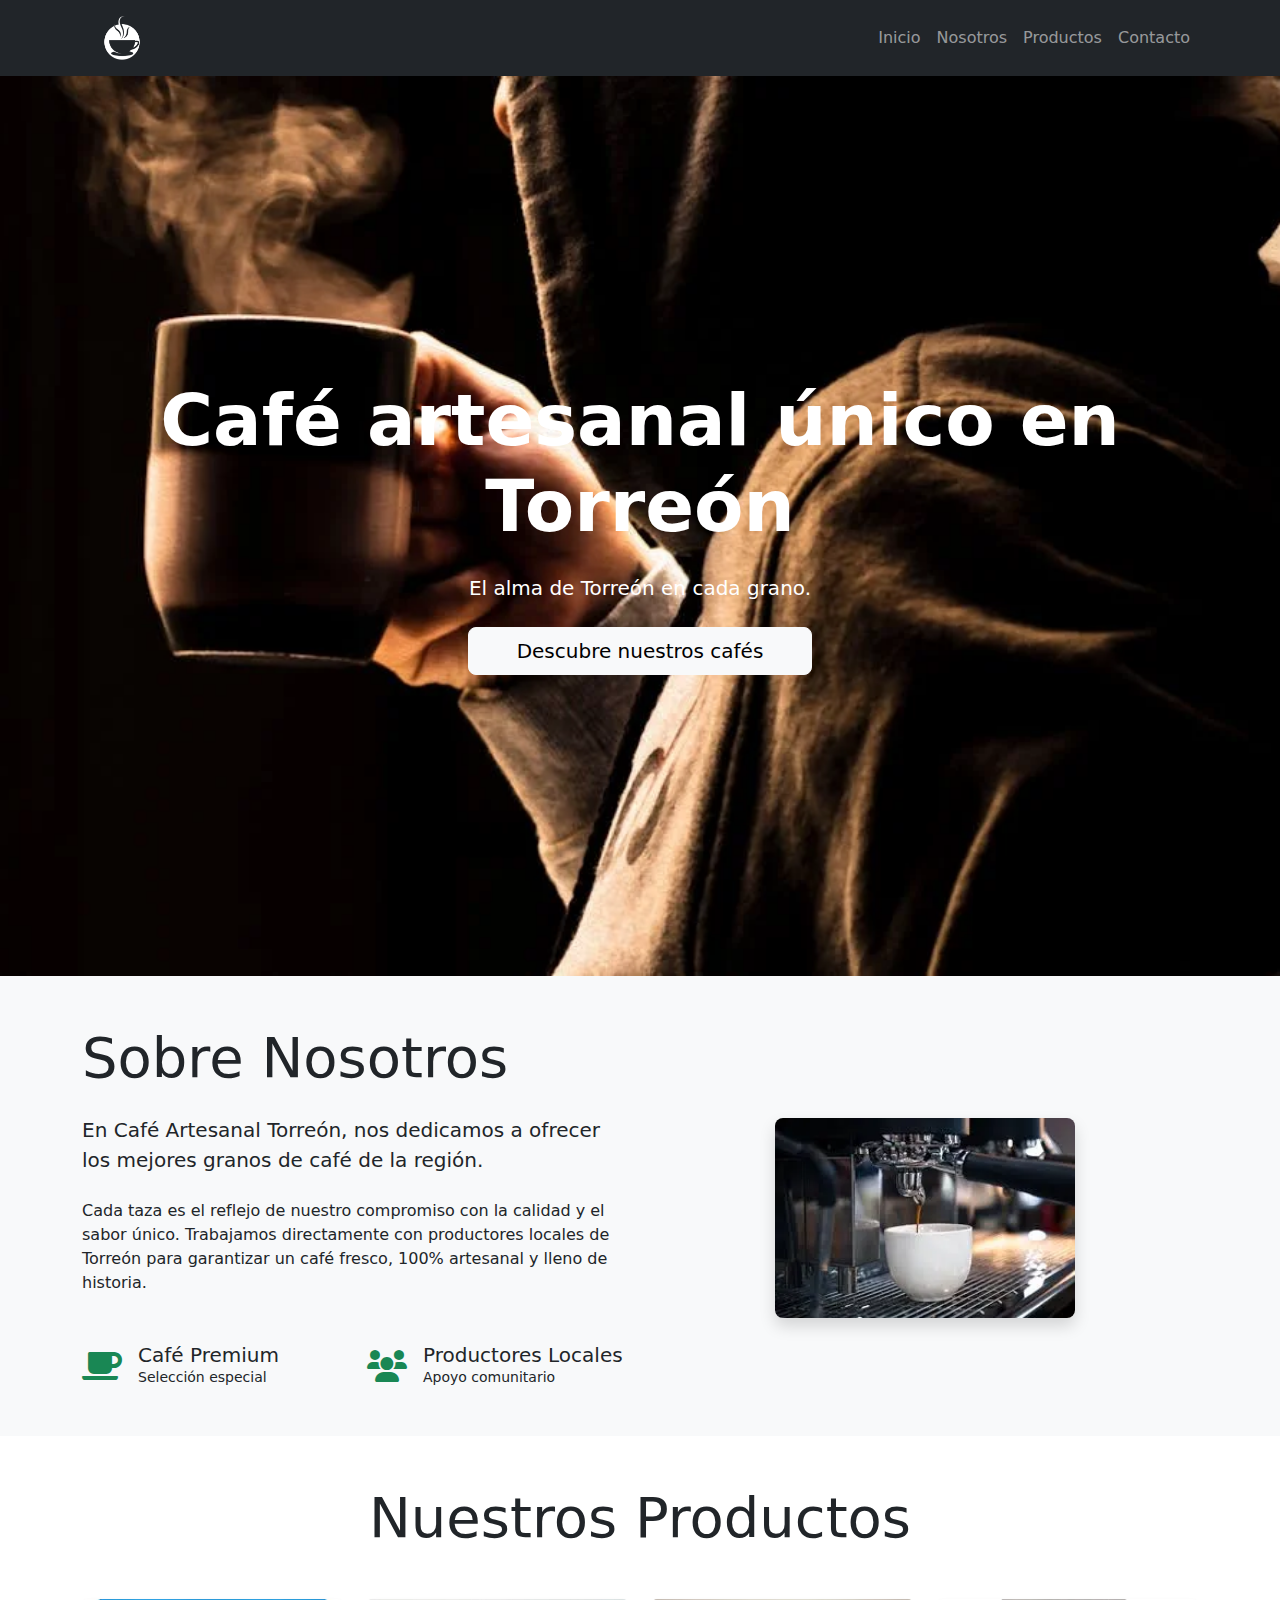
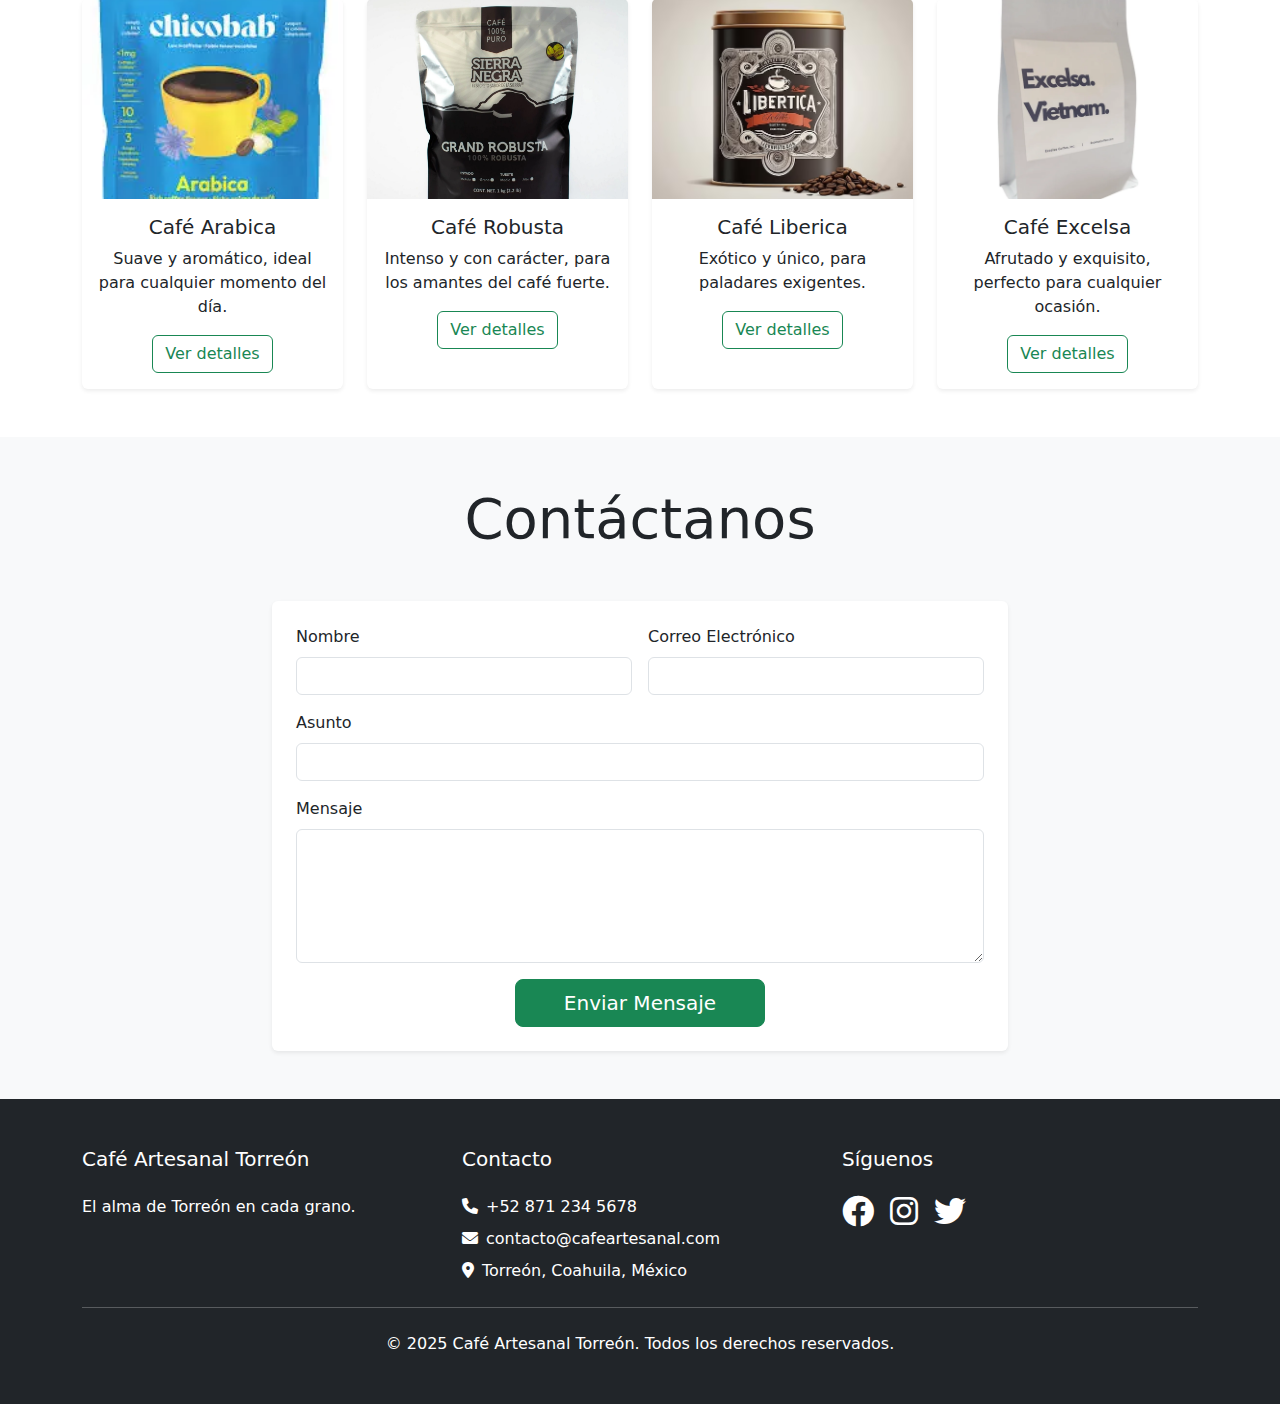
<file: index.html>
<!DOCTYPE html>
<html lang="es">
<head>
    <meta charset="UTF-8">
    <meta name="viewport" content="width=device-width, initial-scale=1.0">
    <title>Café Artesanal</title>
    <link href="https://cdn.jsdelivr.net/npm/bootstrap@5.3.3/dist/css/bootstrap.min.css" rel="stylesheet">
    <link rel="preload" href="assets/css/styles.css" as="style">
    <link rel="preload" href="https://cdn.jsdelivr.net/npm/bootstrap@5.3.3/dist/css/bootstrap.min.css" as="style">
    <link rel="preload" href="https://cdnjs.cloudflare.com/ajax/libs/font-awesome/6.0.0/css/all.min.css" as="style">
    <link rel="preload" href="assets/images/personcoffee.webp" as="image">
    <link rel="icon" href="assets/images/logo.webp">
    <link rel="stylesheet" href="assets/css/styles.css" media="print" onload="this.onload=null;this.removeAttribute('media');">
    <link rel="stylesheet" href="https://cdnjs.cloudflare.com/ajax/libs/font-awesome/6.0.0/css/all.min.css" media="print" onload="this.onload=null;this.removeAttribute('media');">
    <meta name="description" content="Café Artesanal Torreón ofrece los mejores granos de café de la región. Descubre nuestros productos únicos y apoya a los productores locales.">
</head>
<body>
    <nav class="navbar navbar-expand-lg navbar-dark bg-dark sticky-top">
        <div class="container">
            <a class="navbar-brand" href="#">
                <img src="assets/images/logo.webp" height="50" alt="Café Artesanal Logo" loading="lazy" class="tinted-logo">
            </a>
            <button class="navbar-toggler" type="button" data-bs-toggle="collapse" data-bs-target="#navbarNav" aria-label="Abrir menú de navegación">
                <span class="navbar-toggler-icon"></span>
            </button>
            <div class="collapse navbar-collapse" id="navbarNav">
                <ul class="navbar-nav ms-auto">
                    <li class="nav-item">
                        <a class="nav-link" href="#inicio">Inicio</a>
                    </li>
                    <li class="nav-item">
                        <a class="nav-link" href="#nosotros">Nosotros</a>
                    </li>
                    <li class="nav-item">
                        <a class="nav-link" href="#productos">Productos</a>
                    </li>
                    <li class="nav-item">
                        <a class="nav-link" href="#contacto">Contacto</a>
                    </li>
                </ul>
            </div>
        </div>
    </nav>

    <section id="inicio" class="position-relative vh-100">
        <img src="assets/images/personcoffee.webp" 
             class="w-100 h-100 object-fit-cover position-absolute" 
             alt="Café Artesanal" 
             fetchpriority="high" 
             width="1920" 
             height="1080">
        <div class="position-absolute w-100 h-100 d-flex align-items-center">
            <div class="container text-white text-center">
                <h1 class="display-2 fw-bold mb-4">Café artesanal único en Torreón</h1>
                <p class="lead mb-4">El alma de Torreón en cada grano.</p>
                <a href="#productos" class="btn btn-light btn-lg px-5">Descubre nuestros cafés</a>
            </div>
        </div>
    </section>

    <section id="nosotros" class="py-5 bg-light">
        <div class="container">
            <div class="row align-items-center">
                <div class="col-lg-6">
                    <h2 class="display-4 mb-4">Sobre Nosotros</h2>
                    <p class="lead mb-4">
                        En <strong>Café Artesanal Torreón</strong>, nos dedicamos a ofrecer los mejores granos de café de la región.
                    </p>
                    <p class="mb-4">
                        Cada taza es el reflejo de nuestro compromiso con la calidad y el sabor único. 
                        Trabajamos directamente con productores locales de Torreón para garantizar un café fresco, 100% artesanal y lleno de historia.
                    </p>
                    <div class="row g-4 mt-4">
                        <div class="col-6">
                            <div class="d-flex align-items-center">
                                <i class="fas fa-coffee fa-2x text-success me-3"></i>
                                <div>
                                    <h4 class="h5 mb-0">Café Premium</h4>
                                    <p class="small mb-0">Selección especial</p>
                                </div>
                            </div>
                        </div>
                        <div class="col-6">
                            <div class="d-flex align-items-center">
                                <i class="fas fa-users fa-2x text-success me-3"></i>
                                <div>
                                    <h4 class="h5 mb-0">Productores Locales</h4>
                                    <p class="small mb-0">Apoyo comunitario</p>
                                </div>
                            </div>
                        </div>
                    </div>
                </div>
                <div class="col-lg-6 d-flex justify-content-center mt-4">
                    <img src="assets/images/sobrenosotrosCafe.webp" alt="Sobre nosotros" class="img-fluid rounded-3 shadow" loading="lazy" width="300" height="200">
                </div>
            </div>
        </div>
    </section>

    <!-- Productos -->
    <section id="productos" class="py-5">
        <div class="container">
            <h2 class="display-4 text-center mb-5">Nuestros Productos</h2>
            <div class="row g-4">
                <div class="col-md-6 col-lg-3">
                    <div class="card h-100 border-0 shadow-sm">
                        <div class="card-img-top overflow-hidden" style="height: 200px;">
                            <img src="assets/images/cafearabica.webp" class="w-100 h-100 object-fit-cover" alt="Café Arabica" loading="lazy" width="200" height="200">
                        </div>
                        <div class="card-body text-center">
                            <h3 class="h5 card-title">Café Arabica</h3>
                            <p class="card-text">Suave y aromático, ideal para cualquier momento del día.</p>
                            <a href="pages/cafeArabica.html" class="btn btn-outline-success">Ver detalles</a>
                        </div>
                    </div>
                </div>
                <div class="col-md-6 col-lg-3">
                    <div class="card h-100 border-0 shadow-sm">
                        <div class="card-img-top overflow-hidden" style="height: 200px;">
                            <img src="assets/images/caferobusta.webp" class="w-100 h-100 object-fit-cover" alt="Café Robusta" loading="lazy" width="200" height="200">
                        </div>
                        <div class="card-body text-center">
                            <h3 class="h5 card-title">Café Robusta</h3>
                            <p class="card-text">Intenso y con carácter, para los amantes del café fuerte.</p>
                            <a href="pages/cafeRobusta.html" class="btn btn-outline-success">Ver detalles</a>
                        </div>
                    </div>
                </div>
                <div class="col-md-6 col-lg-3">
                    <div class="card h-100 border-0 shadow-sm">
                        <div class="card-img-top overflow-hidden" style="height: 200px;">
                            <img src="assets/images/cafeliberica.webp" class="w-100 h-100 object-fit-cover" alt="Café Liberica" loading="lazy" width="200" height="200">
                        </div>
                        <div class="card-body text-center">
                            <h3 class="h5 card-title">Café Liberica</h3>
                            <p class="card-text">Exótico y único, para paladares exigentes.</p>
                            <a href="pages/cafeLiberica.html" class="btn btn-outline-success">Ver detalles</a>
                        </div>
                    </div>
                </div>
                <div class="col-md-6 col-lg-3">
                    <div class="card h-100 border-0 shadow-sm">
                        <div class="card-img-top overflow-hidden" style="height: 200px;">
                            <img src="assets/images/cafeexcelsa.webp" class="w-100 h-100 object-fit-cover" alt="Café Excelsa" loading="lazy" width="200" height="200">
                        </div>
                        <div class="card-body text-center">
                            <h3 class="h5 card-title">Café Excelsa</h3>
                            <p class="card-text">Afrutado y exquisito, perfecto para cualquier ocasión.</p>
                            <a href="pages/cafeExcelsa.html" class="btn btn-outline-success">Ver detalles</a>
                        </div>
                    </div>
                </div>
            </div>
        </div>
    </section>

    <!-- Formulario de contacto -->
    <section id="contacto" class="py-5 bg-light">
        <div class="container">
            <div class="row justify-content-center">
                <div class="col-lg-8">
                    <h2 class="display-4 text-center mb-5">Contáctanos</h2>
                    <div class="card border-0 shadow-sm">
                        <div class="card-body p-4">
                            <form class="needs-validation" novalidate>
                                <div class="row g-3">
                                    <div class="col-md-6">
                                        <label for="name" class="form-label">Nombre</label>
                                        <input type="text" class="form-control" id="name" required>
                                    </div>
                                    <div class="col-md-6">
                                        <label for="email" class="form-label">Correo Electrónico</label>
                                        <input type="email" class="form-control" id="email" required>
                                    </div>
                                    <div class="col-12">
                                        <label for="subject" class="form-label">Asunto</label>
                                        <input type="text" class="form-control" id="subject" required>
                                    </div>
                                    <div class="col-12">
                                        <label for="message" class="form-label">Mensaje</label>
                                        <textarea class="form-control" id="message" rows="5" required></textarea>
                                    </div>
                                    <div class="col-12 text-center">
                                        <button type="submit" class="btn btn-success btn-lg px-5">Enviar Mensaje</button>
                                    </div>
                                </div>
                            </form>
                        </div>
                    </div>
                </div>
            </div>
        </div>
    </section>

    <!-- Footer -->
    <footer class="bg-dark text-white py-5">
        <div class="container">
            <div class="row g-4">
                <div class="col-lg-4">
                    <h5 class="mb-4">Café Artesanal Torreón</h5>
                    <p class="mb-0">El alma de Torreón en cada grano.</p>
                </div>
                <div class="col-lg-4">
                    <h5 class="mb-4">Contacto</h5>
                    <ul class="list-unstyled mb-0">
                        <li class="mb-2"><i class="fas fa-phone me-2"></i>+52 871 234 5678</li>
                        <li class="mb-2"><i class="fas fa-envelope me-2"></i>contacto@cafeartesanal.com</li>
                        <li><i class="fas fa-map-marker-alt me-2"></i>Torreón, Coahuila, México</li>
                    </ul>
                </div>
                <div class="col-lg-4">
                    <h5 class="mb-4">Síguenos</h5>
                    <div class="d-flex gap-3">
                        <p class="text-white"><i class="fab fa-facebook fa-2x"></i></p>
                        <p class="text-white"><i class="fab fa-instagram fa-2x"></i></p>
                        <p class="text-white"><i class="fab fa-twitter fa-2x"></i></a>
                    </div>
                </div>
            </div>
            <hr class="my-4">
            <div class="text-center">
                <p class="mb-0">&copy; 2025 Café Artesanal Torreón. Todos los derechos reservados.</p>
            </div>
        </div>
    </footer>

    <script src="https://cdn.jsdelivr.net/npm/bootstrap@5.3.3/dist/js/bootstrap.bundle.min.js" async defer></script>
</body>
</html>
</file>
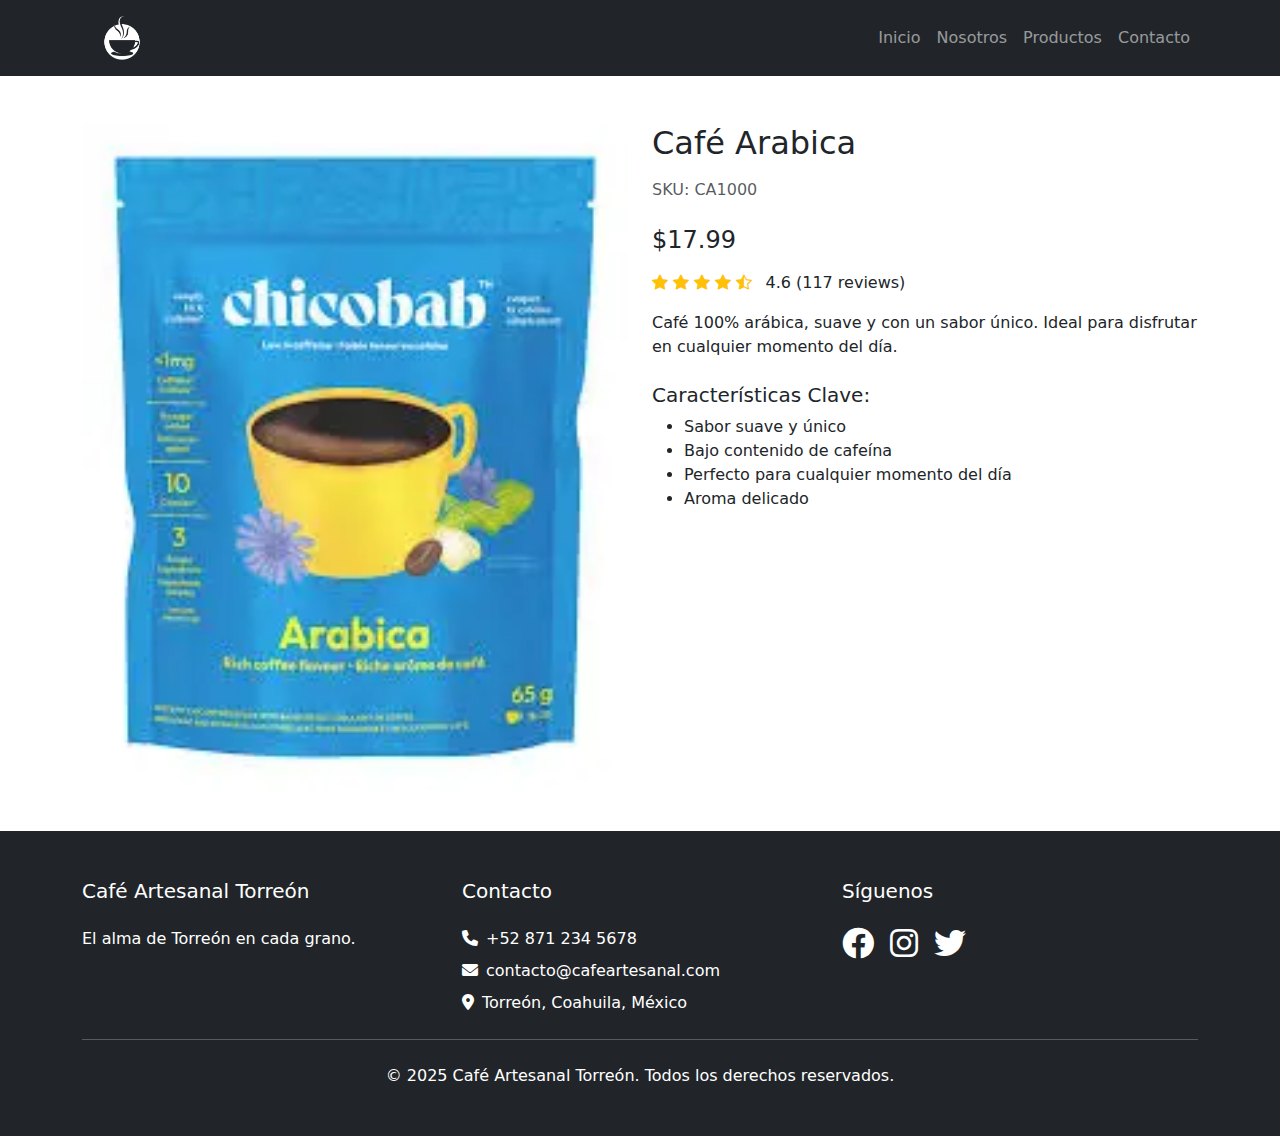
<file: pages/cafeArabica.html>
<!DOCTYPE html>
<html lang="en">
<head>
    <meta charset="UTF-8">
    <meta name="viewport" content="width=device-width, initial-scale=1.0">
    <title>Cafe Arabica</title>
    <link rel="stylesheet" href="https://cdn.jsdelivr.net/npm/bootstrap-icons@1.7.2/font/bootstrap-icons.css">
    <link rel="stylesheet" href="https://cdnjs.cloudflare.com/ajax/libs/font-awesome/6.0.0/css/all.min.css">
    <link href="https://cdn.jsdelivr.net/npm/bootstrap@5.3.3/dist/css/bootstrap.min.css" rel="stylesheet" integrity="sha384-QWTKZyjpPEjISv5WaRU9OFeRpok6YctnYmDr5pNlyT2bRjXh0JMhjY6hW+ALEwIH" crossorigin="anonymous">
    <link rel="stylesheet" href="../assets/css/styles.css">
    <link rel="icon" href="assets/images/logo.webp">
    <meta name="description" content="Descubre el Café Arabica de Café Artesanal Torreón, suave y con un sabor único, ideal para disfrutar en cualquier momento del día.">

</head>
<body>
    <nav class="navbar navbar-expand-lg navbar-dark bg-dark sticky-top">
        <div class="container">
            <a class="navbar-brand" href="../index.html">
                <img src="../assets/images/logo.webp" height="50" alt="Café Artesanal Logo" loading="lazy" class="tinted-logo">
            </a>
            <button class="navbar-toggler" type="button" data-bs-toggle="collapse" data-bs-target="#navbarNav">
                <span class="navbar-toggler-icon"></span>
            </button>
            <div class="collapse navbar-collapse" id="navbarNav">
                <ul class="navbar-nav ms-auto">
                    <li class="nav-item">
                        <a class="nav-link" href="../index.html#inicio">Inicio</a>
                    </li>
                    <li class="nav-item">
                        <a class="nav-link" href="../index.html#nosotros">Nosotros</a>
                    </li>
                    <li class="nav-item">
                        <a class="nav-link" href="../index.html#productos">Productos</a>
                    </li>
                    <li class="nav-item">
                        <a class="nav-link" href="../index.html#contacto">Contacto</a>
                    </li>
                </ul>
            </div>
        </div>
    </nav>

      <div class="container mt-5">
        <div class="row">
            <div class="col-md-6 mb-4">
                <img src="../assets/images/cafearabica.webp" alt="Product" class="img-fluid rounded mb-3 product-image w-100" id="mainImage" loading="lazy">
            </div>
    
            <div class="col-md-6">
                <h2 class="mb-3">Café Arabica</h2>
                <p class="text-muted mb-4">SKU: CA1000</p>
                <div class="mb-3">
                    <span class="h4 me-2">$17.99</span>
                </div>
                <div class="mb-3">
                    <i class="bi bi-star-fill text-warning"></i>
                    <i class="bi bi-star-fill text-warning"></i>
                    <i class="bi bi-star-fill text-warning"></i>
                    <i class="bi bi-star-fill text-warning"></i>
                    <i class="bi bi-star-half text-warning"></i>
                    <span class="ms-2">4.6 (117 reviews)</span>
                </div>
                <p class="mb-4">Café 100% arábica, suave y con un sabor único. Ideal para disfrutar en cualquier momento del día.</p>
                <div class="mt-4">
                    <h5>Características Clave:</h5>
                    <ul>
                        <li>Sabor suave y único</li>
                        <li>Bajo contenido de cafeína</li>
                        <li>Perfecto para cualquier momento del día</li>
                        <li>Aroma delicado</li>
                    </ul>
                </div>
            </div>
        </div>
    </div>

    <!-- Footer -->
    <footer class="bg-dark text-white py-5">
        <div class="container">
            <div class="row g-4">
                <div class="col-lg-4">
                    <h5 class="mb-4">Café Artesanal Torreón</h5>
                    <p class="mb-0">El alma de Torreón en cada grano.</p>
                </div>
                <div class="col-lg-4">
                    <h5 class="mb-4">Contacto</h5>
                    <ul class="list-unstyled mb-0">
                        <li class="mb-2"><i class="fas fa-phone me-2"></i>+52 871 234 5678</li>
                        <li class="mb-2"><i class="fas fa-envelope me-2"></i>contacto@cafeartesanal.com</li>
                        <li><i class="fas fa-map-marker-alt me-2"></i>Torreón, Coahuila, México</li>
                    </ul>
                </div>
                <div class="col-lg-4">
                    <h5 class="mb-4">Síguenos</h5>
                    <div class="d-flex gap-3">
                        <p class="text-white"><i class="fab fa-facebook fa-2x"></i></p>
                        <p class="text-white"><i class="fab fa-instagram fa-2x"></i></p>
                        <p class="text-white"><i class="fab fa-twitter fa-2x"></i></p>
                    </div>
                </div>
            </div>
            <hr class="my-4">
            <div class="text-center">
                <p class="mb-0">&copy; 2025 Café Artesanal Torreón. Todos los derechos reservados.</p>
            </div>
        </div>
    </footer>

    

    <script src="https://cdn.jsdelivr.net/npm/@popperjs/core@2.11.8/dist/umd/popper.min.js" integrity="sha384-I7E8VVD/ismYTF4hNIPjVp/Zjvgyol6VFvRkX/vR+Vc4jQkC+hVqc2pM8ODewa9r" crossorigin="anonymous" async defer></script>
    <script src="https://cdn.jsdelivr.net/npm/bootstrap@5.3.3/dist/js/bootstrap.min.js" integrity="sha384-0pUGZvbkm6XF6gxjEnlmuGrJXVbNuzT9qBBavbLwCsOGabYfZo0T0to5eqruptLy" crossorigin="anonymous" async defer></script>
</body>
</html>
</file>
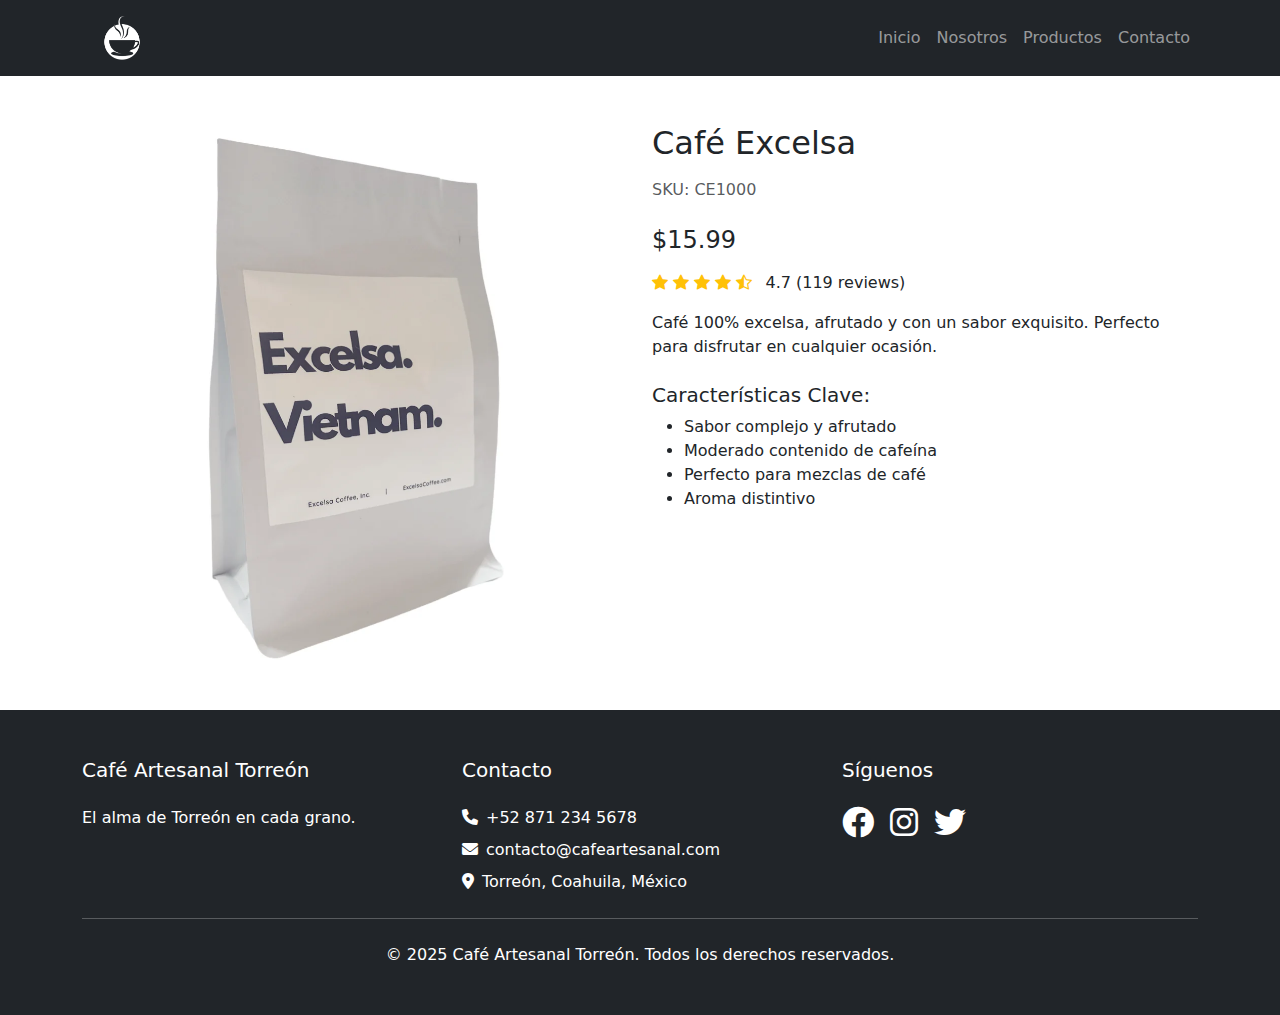
<file: pages/cafeExcelsa.html>
<!DOCTYPE html>
<html lang="en">
<head>
    <meta charset="UTF-8">
    <meta name="viewport" content="width=device-width, initial-scale=1.0">
    <title>Cafe Excelsa</title>
    <link rel="stylesheet" href="https://cdn.jsdelivr.net/npm/bootstrap-icons@1.7.2/font/bootstrap-icons.css">
    <link rel="stylesheet" href="https://cdnjs.cloudflare.com/ajax/libs/font-awesome/6.0.0/css/all.min.css">
    <link href="https://cdn.jsdelivr.net/npm/bootstrap@5.3.3/dist/css/bootstrap.min.css" rel="stylesheet" integrity="sha384-QWTKZyjpPEjISv5WaRU9OFeRpok6YctnYmDr5pNlyT2bRjXh0JMhjY6hW+ALEwIH" crossorigin="anonymous">
    <link rel="stylesheet" href="../assets/css/styles.css">
    <link rel="icon" href="assets/images/logo.webp">
    <meta name="description" content="Descubre el Café Excelsa de Café Artesanal Torreón, afrutado y exquisito, perfecto para cualquier ocasión.">
</head>
<body>
    <nav class="navbar navbar-expand-lg navbar-dark bg-dark sticky-top">
        <div class="container">
            <a class="navbar-brand" href="../index.html">
                <img src="../assets/images/logo.webp" height="50" alt="Café Artesanal Logo" loading="lazy" class="tinted-logo">
            </a>
            <button class="navbar-toggler" type="button" data-bs-toggle="collapse" data-bs-target="#navbarNav">
                <span class="navbar-toggler-icon"></span>
            </button>
            <div class="collapse navbar-collapse" id="navbarNav">
                <ul class="navbar-nav ms-auto">
                    <li class="nav-item">
                        <a class="nav-link" href="../index.html#inicio">Inicio</a>
                    </li>
                    <li class="nav-item">
                        <a class="nav-link" href="../index.html#nosotros">Nosotros</a>
                    </li>
                    <li class="nav-item">
                        <a class="nav-link" href="../index.html#productos">Productos</a>
                    </li>
                    <li class="nav-item">
                        <a class="nav-link" href="../index.html#contacto">Contacto</a>
                    </li>
                </ul>
            </div>
        </div>
    </nav>


      <div class="container mt-5">
        <div class="row">
            <div class="col-md-6 mb-4">
                <img src="../assets/images/cafeexcelsa.webp" alt="Product" class="img-fluid rounded mb-3 product-image" id="mainImage" loading="lazy">
            </div>
    
            <div class="col-md-6">
                <h2 class="mb-3">Café Excelsa</h2>
                <p class="text-muted mb-4">SKU: CE1000</p>
                <div class="mb-3">
                    <span class="h4 me-2">$15.99</span>
                </div>
                <div class="mb-3">
                    <i class="bi bi-star-fill text-warning"></i>
                    <i class="bi bi-star-fill text-warning"></i>
                    <i class="bi bi-star-fill text-warning"></i>
                    <i class="bi bi-star-fill text-warning"></i>
                    <i class="bi bi-star-half text-warning"></i>
                    <span class="ms-2">4.7 (119 reviews)</span>
                </div>
                <p class="mb-4">Café 100% excelsa, afrutado y con un sabor exquisito. Perfecto para disfrutar en cualquier ocasión.</p>
                <div class="mt-4">
                    <h5>Características Clave:</h5>
                    <ul>
                        <li>Sabor complejo y afrutado</li>
                        <li>Moderado contenido de cafeína</li>
                        <li>Perfecto para mezclas de café</li>
                        <li>Aroma distintivo</li>
                    </ul>
                </div>
            </div>
        </div>
    </div>

   <!-- Footer -->
   <footer class="bg-dark text-white py-5">
    <div class="container">
        <div class="row g-4">
            <div class="col-lg-4">
                <h5 class="mb-4">Café Artesanal Torreón</h5>
                <p class="mb-0">El alma de Torreón en cada grano.</p>
            </div>
            <div class="col-lg-4">
                <h5 class="mb-4">Contacto</h5>
                <ul class="list-unstyled mb-0">
                    <li class="mb-2"><i class="fas fa-phone me-2"></i>+52 871 234 5678</li>
                    <li class="mb-2"><i class="fas fa-envelope me-2"></i>contacto@cafeartesanal.com</li>
                    <li><i class="fas fa-map-marker-alt me-2"></i>Torreón, Coahuila, México</li>
                </ul>
            </div>
            <div class="col-lg-4">
                <h5 class="mb-4">Síguenos</h5>
                <div class="d-flex gap-3">
                    <p class="text-white"><i class="fab fa-facebook fa-2x"></i></p>
                        <p class="text-white"><i class="fab fa-instagram fa-2x"></i></p>
                        <p class="text-white"><i class="fab fa-twitter fa-2x"></i></p>
                </div>
            </div>
        </div>
        <hr class="my-4">
        <div class="text-center">
            <p class="mb-0">&copy; 2025 Café Artesanal Torreón. Todos los derechos reservados.</p>
        </div>
    </div>
</footer>

    

    <script src="https://cdn.jsdelivr.net/npm/@popperjs/core@2.11.8/dist/umd/popper.min.js" integrity="sha384-I7E8VVD/ismYTF4hNIPjVp/Zjvgyol6VFvRkX/vR+Vc4jQkC+hVqc2pM8ODewa9r" crossorigin="anonymous" async defer></script>
    <script src="https://cdn.jsdelivr.net/npm/bootstrap@5.3.3/dist/js/bootstrap.min.js" integrity="sha384-0pUGZvbkm6XF6gxjEnlmuGrJXVbNuzT9qBBavbLwCsOGabYfZo0T0to5eqruptLy" crossorigin="anonymous" async defer></script>
</body>
</html>
</file>
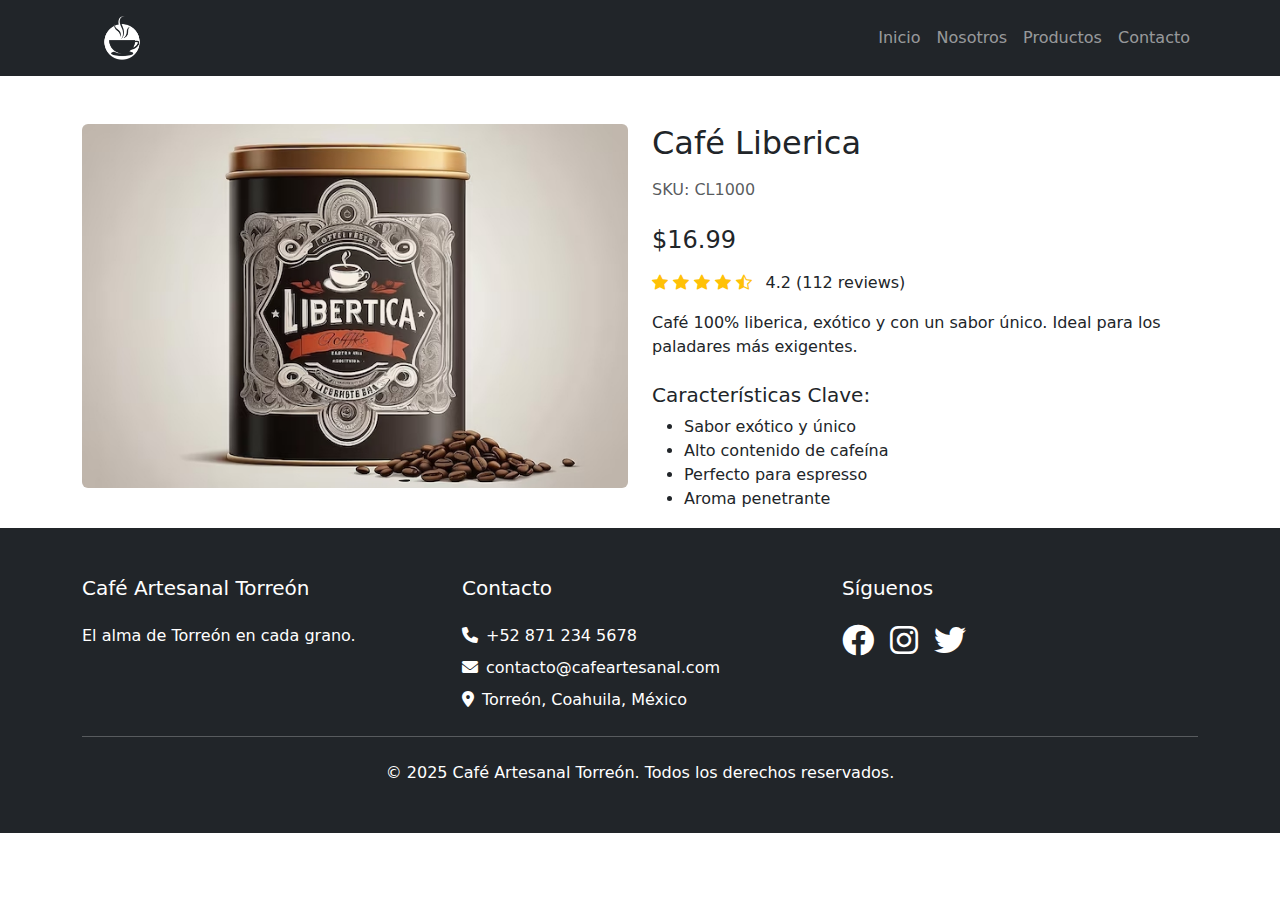
<file: pages/cafeLiberica.html>
<!DOCTYPE html>
<html lang="en">
<head>
    <meta charset="UTF-8">
    <meta name="viewport" content="width=device-width, initial-scale=1.0">
    <title>Cafe Liberica</title>
    <link rel="stylesheet" href="https://cdn.jsdelivr.net/npm/bootstrap-icons@1.7.2/font/bootstrap-icons.css">
    <link rel="stylesheet" href="https://cdnjs.cloudflare.com/ajax/libs/font-awesome/6.0.0/css/all.min.css">
    <link href="https://cdn.jsdelivr.net/npm/bootstrap@5.3.3/dist/css/bootstrap.min.css" rel="stylesheet" integrity="sha384-QWTKZyjpPEjISv5WaRU9OFeRpok6YctnYmDr5pNlyT2bRjXh0JMhjY6hW+ALEwIH" crossorigin="anonymous">
    <link rel="stylesheet" href="../assets/css/styles.css">
    <link rel="icon" href="assets/images/logo.webp">
    <meta name="description" content="Descubre el Café Liberica de Café Artesanal Torreón, exótico y con un sabor único, ideal para los paladares más exigentes.">
</head>
<body>
    <nav class="navbar navbar-expand-lg navbar-dark bg-dark sticky-top">
        <div class="container">
            <a class="navbar-brand" href="../index.html">
                <img src="../assets/images/logo.webp" height="50" alt="Café Artesanal Logo" loading="lazy" class="tinted-logo">
            </a>
            <button class="navbar-toggler" type="button" data-bs-toggle="collapse" data-bs-target="#navbarNav">
                <span class="navbar-toggler-icon"></span>
            </button>

            <div class="collapse navbar-collapse" id="navbarNav">
                <ul class="navbar-nav ms-auto">
                    <li class="nav-item">
                        <a class="nav-link" href="../index.html#inicio">Inicio</a>
                    </li>
                    <li class="nav-item">
                        <a class="nav-link" href="../index.html#nosotros">Nosotros</a>
                    </li>
                    <li class="nav-item">
                        <a class="nav-link" href="../index.html#productos">Productos</a>
                    </li>
                    <li class="nav-item">
                        <a class="nav-link" href="../index.html#contacto">Contacto</a>
                    </li>
                </ul>
            </div>

        </div>
    </nav>

      <div class="container mt-5">
        <div class="row">
            <div class="col-md-6 mb-4">
                <img src="../assets/images/cafeliberica.webp" alt="Product" class="img-fluid rounded mb-3 product-image" id="mainImage" loading="lazy">
            </div>
    
            <div class="col-md-6">
                <h2 class="mb-3">Café Liberica</h2>
                <p class="text-muted mb-4">SKU: CL1000</p>
                <div class="mb-3">
                    <span class="h4 me-2">$16.99</span>
                </div>
                <div class="mb-3">
                    <i class="bi bi-star-fill text-warning"></i>
                    <i class="bi bi-star-fill text-warning"></i>
                    <i class="bi bi-star-fill text-warning"></i>
                    <i class="bi bi-star-fill text-warning"></i>
                    <i class="bi bi-star-half text-warning"></i>
                    <span class="ms-2">4.2 (112 reviews)</span>
                </div>
                <p class="mb-4">Café 100% liberica, exótico y con un sabor único. Ideal para los paladares más exigentes.</p>
                <div class="mt-4">
                    <h5>Características Clave:</h5>
                    <ul>
                        <li>Sabor exótico y único</li>
                        <li>Alto contenido de cafeína</li>
                        <li>Perfecto para espresso</li>
                        <li>Aroma penetrante</li>
                    </ul>
                </div>
            </div>
        </div>
    </div>

    <!-- Footer -->
    <footer class="bg-dark text-white py-5">
        <div class="container">
            <div class="row g-4">
                <div class="col-lg-4">
                    <h5 class="mb-4">Café Artesanal Torreón</h5>
                    <p class="mb-0">El alma de Torreón en cada grano.</p>
                </div>
                <div class="col-lg-4">
                    <h5 class="mb-4">Contacto</h5>
                    <ul class="list-unstyled mb-0">
                        <li class="mb-2"><i class="fas fa-phone me-2"></i>+52 871 234 5678</li>
                        <li class="mb-2"><i class="fas fa-envelope me-2"></i>contacto@cafeartesanal.com</li>
                        <li><i class="fas fa-map-marker-alt me-2"></i>Torreón, Coahuila, México</li>
                    </ul>
                </div>
                <div class="col-lg-4">
                    <h5 class="mb-4">Síguenos</h5>
                    <div class="d-flex gap-3">
                        <p class="text-white"><i class="fab fa-facebook fa-2x"></i></p>
                        <p class="text-white"><i class="fab fa-instagram fa-2x"></i></p>
                        <p class="text-white"><i class="fab fa-twitter fa-2x"></i></p>
                    </div>
                </div>
            </div>
            <hr class="my-4">
            <div class="text-center">
                <p class="mb-0">&copy; 2025 Café Artesanal Torreón. Todos los derechos reservados.</p>
            </div>
        </div>
    </footer>

    

    <script src="https://cdn.jsdelivr.net/npm/@popperjs/core@2.11.8/dist/umd/popper.min.js" integrity="sha384-I7E8VVD/ismYTF4hNIPjVp/Zjvgyol6VFvRkX/vR+Vc4jQkC+hVqc2pM8ODewa9r" crossorigin="anonymous" async defer></script>
    <script src="https://cdn.jsdelivr.net/npm/bootstrap@5.3.3/dist/js/bootstrap.min.js" integrity="sha384-0pUGZvbkm6XF6gxjEnlmuGrJXVbNuzT9qBBavbLwCsOGabYfZo0T0to5eqruptLy" crossorigin="anonymous" async defer></script>
</body>
</html>
</file>
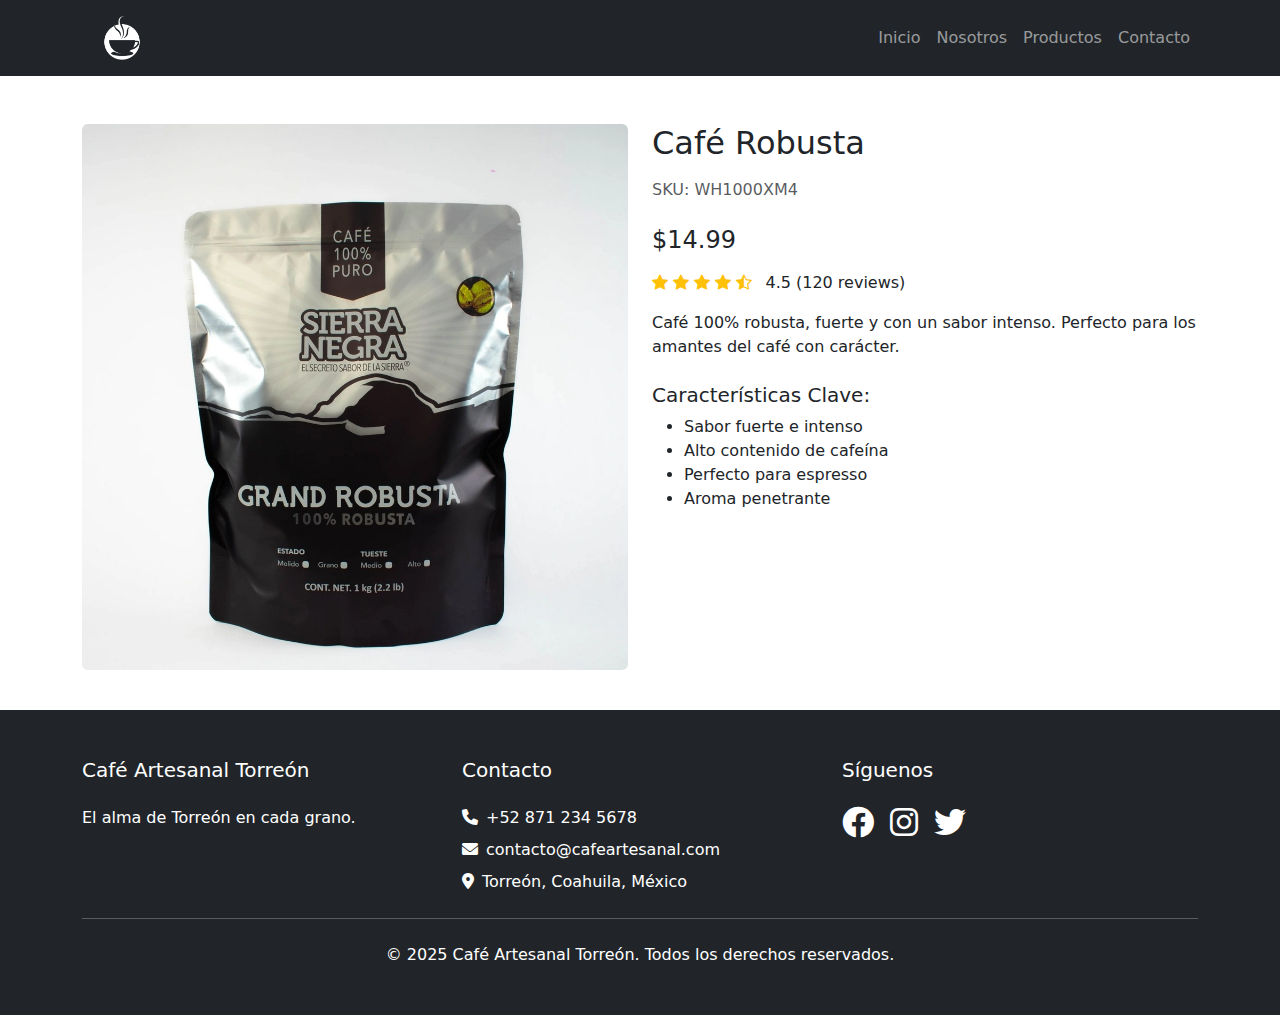
<file: pages/cafeRobusta.html>
<!DOCTYPE html>
<html lang="en">
<head>
    <meta charset="UTF-8">
    <meta name="viewport" content="width=device-width, initial-scale=1.0">
    <title>Cafe Robusta</title>
    <link rel="stylesheet" href="https://cdn.jsdelivr.net/npm/bootstrap-icons@1.7.2/font/bootstrap-icons.css">
    <link rel="stylesheet" href="https://cdnjs.cloudflare.com/ajax/libs/font-awesome/6.0.0/css/all.min.css">
    <link href="https://cdn.jsdelivr.net/npm/bootstrap@5.3.3/dist/css/bootstrap.min.css" rel="stylesheet" integrity="sha384-QWTKZyjpPEjISv5WaRU9OFeRpok6YctnYmDr5pNlyT2bRjXh0JMhjY6hW+ALEwIH" crossorigin="anonymous">  
    <link rel="stylesheet" href="../assets/css/styles.css">
    <link rel="icon" href="assets/images/logo.webp">
    <meta name="description" content="Descubre el Café Robusta de Café Artesanal Torreón, fuerte y con un sabor intenso, perfecto para los amantes del café con carácter.">
</head>
<body>
    <nav class="navbar navbar-expand-lg navbar-dark bg-dark sticky-top">
        <div class="container">
            <a class="navbar-brand" href="../index.html">
                <img src="../assets/images/logo.webp" height="50" alt="Café Artesanal Logo" loading="lazy" class="tinted-logo">
            </a>
            <button class="navbar-toggler" type="button" data-bs-toggle="collapse" data-bs-target="#navbarNav">
                <span class="navbar-toggler-icon"></span>
            </button>
            <div class="collapse navbar-collapse" id="navbarNav">
                <ul class="navbar-nav ms-auto">
                    <li class="nav-item">
                        <a class="nav-link" href="../index.html#inicio">Inicio</a>
                    </li>
                    <li class="nav-item">
                        <a class="nav-link" href="../index.html#nosotros">Nosotros</a>
                    </li>
                    <li class="nav-item">
                        <a class="nav-link" href="../index.html#productos">Productos</a>
                    </li>
                    <li class="nav-item">
                        <a class="nav-link" href="../index.html#contacto">Contacto</a>
                    </li>
                </ul>
            </div>
        </div>
    </nav>

      <div class="container mt-5">
        <div class="row">
            <div class="col-md-6 mb-4">
                <img src="../assets/images/caferobusta.webp" alt="Product" class="img-fluid rounded mb-3 product-image" id="mainImage" loading="lazy">
            </div>
    
            <div class="col-md-6">
                <h2 class="mb-3">Café Robusta</h2>
                <p class="text-muted mb-4">SKU: WH1000XM4</p>
                <div class="mb-3">
                    <span class="h4 me-2">$14.99</span>
                </div>
                <div class="mb-3">
                    <i class="bi bi-star-fill text-warning"></i>
                    <i class="bi bi-star-fill text-warning"></i>
                    <i class="bi bi-star-fill text-warning"></i>
                    <i class="bi bi-star-fill text-warning"></i>
                    <i class="bi bi-star-half text-warning"></i>
                    <span class="ms-2">4.5 (120 reviews)</span>
                </div>
                <p class="mb-4">Café 100% robusta, fuerte y con un sabor intenso. Perfecto para los amantes del café con carácter.</p>
                <div class="mt-4">
                    <h5>Características Clave:</h5>
                    <ul>
                        <li>Sabor fuerte e intenso</li>
                        <li>Alto contenido de cafeína</li>
                        <li>Perfecto para espresso</li>
                        <li>Aroma penetrante</li>
                    </ul>
                </div>
            </div>
        </div>
    </div>

    <!-- Footer -->
    <footer class="bg-dark text-white py-5">
        <div class="container">
            <div class="row g-4">
                <div class="col-lg-4">
                    <h5 class="mb-4">Café Artesanal Torreón</h5>
                    <p class="mb-0">El alma de Torreón en cada grano.</p>
                </div>
                <div class="col-lg-4">
                    <h5 class="mb-4">Contacto</h5>
                    <ul class="list-unstyled mb-0">
                        <li class="mb-2"><i class="fas fa-phone me-2"></i>+52 871 234 5678</li>
                        <li class="mb-2"><i class="fas fa-envelope me-2"></i>contacto@cafeartesanal.com</li>
                        <li><i class="fas fa-map-marker-alt me-2"></i>Torreón, Coahuila, México</li>
                    </ul>
                </div>
                <div class="col-lg-4">
                    <h5 class="mb-4">Síguenos</h5>
                    <div class="d-flex gap-3">
                        <p class="text-white"><i class="fab fa-facebook fa-2x"></i></p>
                        <p class="text-white"><i class="fab fa-instagram fa-2x"></i></p>
                        <p class="text-white"><i class="fab fa-twitter fa-2x"></i></p>
                    </div>
                </div>
            </div>
            <hr class="my-4">
            <div class="text-center">
                <p class="mb-0">&copy; 2025 Café Artesanal Torreón. Todos los derechos reservados.</p>
            </div>
        </div>
    </footer>
    

    <script src="https://cdn.jsdelivr.net/npm/@popperjs/core@2.11.8/dist/umd/popper.min.js" integrity="sha384-I7E8VVD/ismYTF4hNIPjVp/Zjvgyol6VFvRkX/vR+Vc4jQkC+hVqc2pM8ODewa9r" crossorigin="anonymous" async defer></script>
    <script src="https://cdn.jsdelivr.net/npm/bootstrap@5.3.3/dist/js/bootstrap.min.js" integrity="sha384-0pUGZvbkm6XF6gxjEnlmuGrJXVbNuzT9qBBavbLwCsOGabYfZo0T0to5eqruptLy" crossorigin="anonymous" async defer></script>
</body>
</html>
</file>
<file: assets/css/styles.css>
.tinted-logo {
    filter: brightness(0) invert(1);
}
</file>
